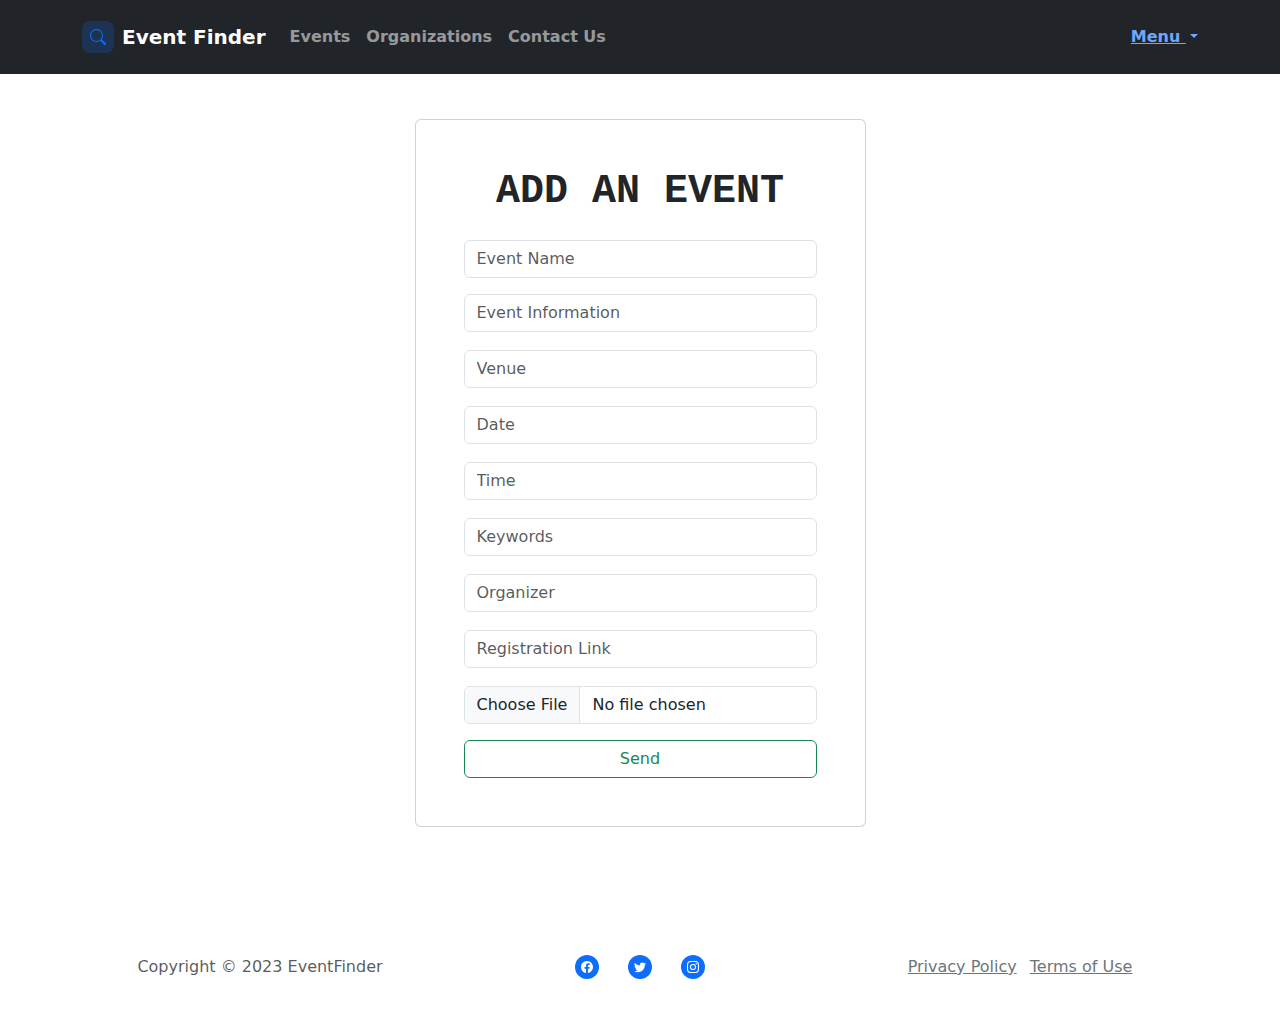
<file: addevent.html>
<!DOCTYPE html>
<html data-bs-theme="light" lang="en">

<head>
    <meta charset="utf-8">
    <meta name="viewport" content="width=device-width, initial-scale=1.0, shrink-to-fit=no">
    <title>Event</title>
    <link rel="stylesheet" href="assets/bootstrap/css/bootstrap.min.css">
    <link rel="stylesheet" href="assets/css/Articles-Cards-images.css">
    <link rel="stylesheet" href="assets/css/Lightbox-Gallery-baguetteBox.min.css">
    <link rel="stylesheet" href="assets/css/Navbar-With-Button-icons.css">
</head>

<body>
    <nav class="navbar navbar-expand-md fixed-top bg-body py-3" data-bs-theme="dark">
        <div class="container"><a class="navbar-brand d-flex align-items-center" href="#"><span class="bs-icon-sm bs-icon-rounded bs-icon-primary-light d-flex justify-content-center align-items-center me-2 bs-icon"><svg xmlns="http://www.w3.org/2000/svg" width="1em" height="1em" fill="currentColor" viewBox="0 0 16 16" class="bi bi-search">
                        <path d="M11.742 10.344a6.5 6.5 0 1 0-1.397 1.398h-.001c.03.04.062.078.098.115l3.85 3.85a1 1 0 0 0 1.415-1.414l-3.85-3.85a1.007 1.007 0 0 0-.115-.1zM12 6.5a5.5 5.5 0 1 1-11 0 5.5 5.5 0 0 1 11 0z"></path>
                    </svg></span><span class="fw-bolder">Event Finder</span></a><button data-bs-toggle="collapse" class="navbar-toggler" data-bs-target="#navcol-1"><span class="visually-hidden">Toggle navigation</span><span class="navbar-toggler-icon"></span></button>
            <div class="collapse navbar-collapse" id="navcol-1">
                <ul class="navbar-nav me-auto">
                    <li class="nav-item"><a class="nav-link fw-semibold" href="index-1.html">Events</a></li>
                    <li class="nav-item"><a class="nav-link fw-semibold" href="organizations-1.html">Organizations</a></li>
                    <li class="nav-item"><a class="nav-link fw-semibold" href="contactus-1.html">Contact Us</a></li>
                </ul>
                <div class="dropdown"><a class="dropdown-toggle fw-semibold" aria-expanded="false" data-bs-toggle="dropdown" href="#">Menu&nbsp;</a>
                    <div class="dropdown-menu"><a class="dropdown-item" href="dashboard.html">Dashboard</a><a class="dropdown-item" href="addevent.html">Add an event</a><a class="dropdown-item" href="index.html">Logout</a></div>
                </div>
            </div>
        </div>
    </nav>
    <section class="position-relative py-4 py-xl-5" style="margin-top: 71px;">
        <div class="container position-relative">
            <div class="row d-flex justify-content-center">
                <div class="col-md-8 col-lg-6 col-xl-5 col-xxl-4">
                    <div class="card mb-5">
                        <div class="card-body p-sm-5">
                            <h2 class="font-monospace text-uppercase fs-1 fw-bold text-center mb-4">Add an Event</h2>
                            <form method="post">
                                <div class="mb-3"><input class="form-control" type="text" id="name-2" name="Event Name" placeholder="Event Name"></div>
                                <div class="mb-3"><input class="form-control" type="email" id="email-2" name="Event Information" placeholder="Event Information"><input class="form-control" type="email" id="email-1" name="Venue" placeholder="Venue" style="margin-top: 18px;"><input class="form-control" type="email" id="email-3" name="Date" placeholder="Date" style="margin-top: 18px;"><input class="form-control" type="email" id="email-4" name="Time" placeholder="Time" style="margin-top: 18px;"><input class="form-control" type="email" id="email-5" name="Keywords" placeholder="Keywords" style="margin-top: 18px;"><input class="form-control" type="email" id="email-6" name="Organizer" placeholder="Organizer" style="margin-top: 18px;"><input class="form-control" type="email" id="email-7" name="Organizer" placeholder="Registration Link" style="margin-top: 18px;"><input class="form-control" type="file" id="email-8" name="Image" placeholder="Registration Link" style="margin-top: 18px;"></div>
                                <div class="mb-3"></div>
                                <div><a class="btn btn-outline-success d-block w-100" role="button" href="index-1.html">Send </a></div>
                            </form>
                        </div>
                    </div>
                </div>
            </div>
        </div>
    </section>
    <footer class="text-center py-4" style="width: 100vw;">
        <div class="container">
            <div class="row row-cols-1 row-cols-lg-3">
                <div class="col">
                    <p class="text-muted my-2">Copyright&nbsp;© 2023 EventFinder</p>
                </div>
                <div class="col">
                    <ul class="list-inline my-2">
                        <li class="list-inline-item me-4">
                            <div class="bs-icon-circle bs-icon-primary bs-icon"><svg xmlns="http://www.w3.org/2000/svg" width="1em" height="1em" fill="currentColor" viewBox="0 0 16 16" class="bi bi-facebook">
                                    <path d="M16 8.049c0-4.446-3.582-8.05-8-8.05C3.58 0-.002 3.603-.002 8.05c0 4.017 2.926 7.347 6.75 7.951v-5.625h-2.03V8.05H6.75V6.275c0-2.017 1.195-3.131 3.022-3.131.876 0 1.791.157 1.791.157v1.98h-1.009c-.993 0-1.303.621-1.303 1.258v1.51h2.218l-.354 2.326H9.25V16c3.824-.604 6.75-3.934 6.75-7.951z"></path>
                                </svg></div>
                        </li>
                        <li class="list-inline-item me-4">
                            <div class="bs-icon-circle bs-icon-primary bs-icon"><svg xmlns="http://www.w3.org/2000/svg" width="1em" height="1em" fill="currentColor" viewBox="0 0 16 16" class="bi bi-twitter">
                                    <path d="M5.026 15c6.038 0 9.341-5.003 9.341-9.334 0-.14 0-.282-.006-.422A6.685 6.685 0 0 0 16 3.542a6.658 6.658 0 0 1-1.889.518 3.301 3.301 0 0 0 1.447-1.817 6.533 6.533 0 0 1-2.087.793A3.286 3.286 0 0 0 7.875 6.03a9.325 9.325 0 0 1-6.767-3.429 3.289 3.289 0 0 0 1.018 4.382A3.323 3.323 0 0 1 .64 6.575v.045a3.288 3.288 0 0 0 2.632 3.218 3.203 3.203 0 0 1-.865.115 3.23 3.23 0 0 1-.614-.057 3.283 3.283 0 0 0 3.067 2.277A6.588 6.588 0 0 1 .78 13.58a6.32 6.32 0 0 1-.78-.045A9.344 9.344 0 0 0 5.026 15z"></path>
                                </svg></div>
                        </li>
                        <li class="list-inline-item">
                            <div class="bs-icon-circle bs-icon-primary bs-icon"><svg xmlns="http://www.w3.org/2000/svg" width="1em" height="1em" fill="currentColor" viewBox="0 0 16 16" class="bi bi-instagram">
                                    <path d="M8 0C5.829 0 5.556.01 4.703.048 3.85.088 3.269.222 2.76.42a3.917 3.917 0 0 0-1.417.923A3.927 3.927 0 0 0 .42 2.76C.222 3.268.087 3.85.048 4.7.01 5.555 0 5.827 0 8.001c0 2.172.01 2.444.048 3.297.04.852.174 1.433.372 1.942.205.526.478.972.923 1.417.444.445.89.719 1.416.923.51.198 1.09.333 1.942.372C5.555 15.99 5.827 16 8 16s2.444-.01 3.298-.048c.851-.04 1.434-.174 1.943-.372a3.916 3.916 0 0 0 1.416-.923c.445-.445.718-.891.923-1.417.197-.509.332-1.09.372-1.942C15.99 10.445 16 10.173 16 8s-.01-2.445-.048-3.299c-.04-.851-.175-1.433-.372-1.941a3.926 3.926 0 0 0-.923-1.417A3.911 3.911 0 0 0 13.24.42c-.51-.198-1.092-.333-1.943-.372C10.443.01 10.172 0 7.998 0h.003zm-.717 1.442h.718c2.136 0 2.389.007 3.232.046.78.035 1.204.166 1.486.275.373.145.64.319.92.599.28.28.453.546.598.92.11.281.24.705.275 1.485.039.843.047 1.096.047 3.231s-.008 2.389-.047 3.232c-.035.78-.166 1.203-.275 1.485a2.47 2.47 0 0 1-.599.919c-.28.28-.546.453-.92.598-.28.11-.704.24-1.485.276-.843.038-1.096.047-3.232.047s-2.39-.009-3.233-.047c-.78-.036-1.203-.166-1.485-.276a2.478 2.478 0 0 1-.92-.598 2.48 2.48 0 0 1-.6-.92c-.109-.281-.24-.705-.275-1.485-.038-.843-.046-1.096-.046-3.233 0-2.136.008-2.388.046-3.231.036-.78.166-1.204.276-1.486.145-.373.319-.64.599-.92.28-.28.546-.453.92-.598.282-.11.705-.24 1.485-.276.738-.034 1.024-.044 2.515-.045v.002zm4.988 1.328a.96.96 0 1 0 0 1.92.96.96 0 0 0 0-1.92zm-4.27 1.122a4.109 4.109 0 1 0 0 8.217 4.109 4.109 0 0 0 0-8.217zm0 1.441a2.667 2.667 0 1 1 0 5.334 2.667 2.667 0 0 1 0-5.334z"></path>
                                </svg></div>
                        </li>
                    </ul>
                </div>
                <div class="col">
                    <ul class="list-inline my-2">
                        <li class="list-inline-item"><a class="link-secondary" href="#">Privacy Policy</a></li>
                        <li class="list-inline-item"><a class="link-secondary" href="#">Terms of Use</a></li>
                    </ul>
                </div>
            </div>
        </div>
    </footer>
    <script src="assets/bootstrap/js/bootstrap.min.js"></script>
    <script src="assets/js/accountcreation.js"></script>
    <script src="assets/js/Lightbox-Gallery-baguetteBox.min.js"></script>
    <script src="assets/js/Lightbox-Gallery.js"></script>
</body>

</html>
</file>
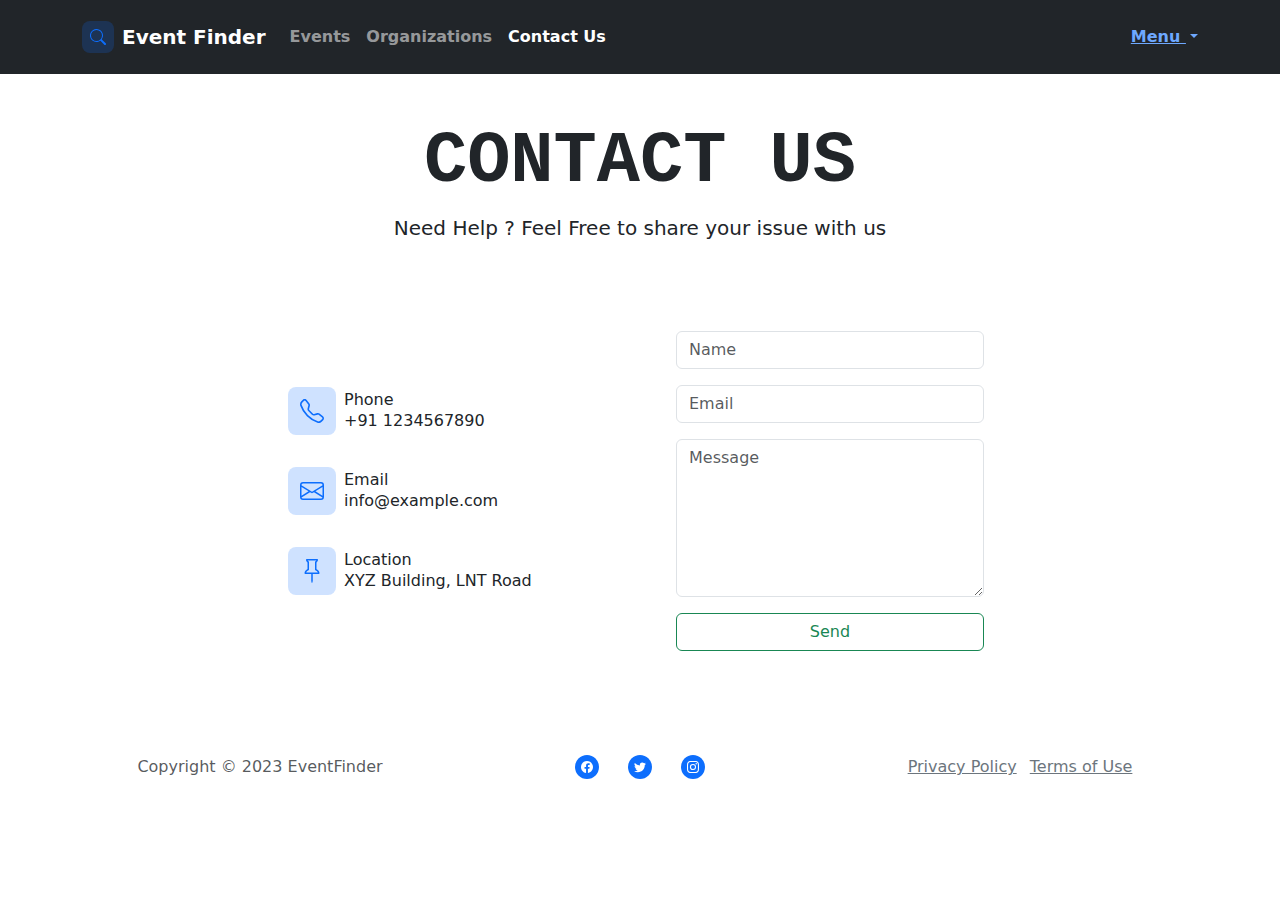
<file: contactus-1.html>
<!DOCTYPE html>
<html data-bs-theme="light" lang="en">

<head>
    <meta charset="utf-8">
    <meta name="viewport" content="width=device-width, initial-scale=1.0, shrink-to-fit=no">
    <title>Event</title>
    <link rel="stylesheet" href="assets/bootstrap/css/bootstrap.min.css">
    <link rel="stylesheet" href="assets/css/Articles-Cards-images.css">
    <link rel="stylesheet" href="assets/css/Lightbox-Gallery-baguetteBox.min.css">
    <link rel="stylesheet" href="assets/css/Navbar-With-Button-icons.css">
</head>

<body>
    <nav class="navbar navbar-expand-md fixed-top bg-body py-3" data-bs-theme="dark">
        <div class="container"><a class="navbar-brand d-flex align-items-center" href="#"><span class="bs-icon-sm bs-icon-rounded bs-icon-primary-light d-flex justify-content-center align-items-center me-2 bs-icon"><svg xmlns="http://www.w3.org/2000/svg" width="1em" height="1em" fill="currentColor" viewBox="0 0 16 16" class="bi bi-search">
                        <path d="M11.742 10.344a6.5 6.5 0 1 0-1.397 1.398h-.001c.03.04.062.078.098.115l3.85 3.85a1 1 0 0 0 1.415-1.414l-3.85-3.85a1.007 1.007 0 0 0-.115-.1zM12 6.5a5.5 5.5 0 1 1-11 0 5.5 5.5 0 0 1 11 0z"></path>
                    </svg></span><span class="fw-bolder">Event Finder</span></a><button data-bs-toggle="collapse" class="navbar-toggler" data-bs-target="#navcol-2"><span class="visually-hidden">Toggle navigation</span><span class="navbar-toggler-icon"></span></button>
            <div class="collapse navbar-collapse" id="navcol-2">
                <ul class="navbar-nav me-auto">
                    <li class="nav-item"><a class="nav-link fw-semibold" href="index-1.html">Events</a></li>
                    <li class="nav-item"><a class="nav-link fw-semibold" href="organizations-1.html">Organizations</a></li>
                    <li class="nav-item"><a class="nav-link active fw-semibold" href="#">Contact Us</a></li>
                </ul>
                <div class="dropdown"><a class="dropdown-toggle fw-semibold" aria-expanded="false" data-bs-toggle="dropdown" href="#">Menu&nbsp;</a>
                    <div class="dropdown-menu"><a class="dropdown-item" href="dashboard.html">Dashboard</a><a class="dropdown-item" href="addevent.html">Add an event</a><a class="dropdown-item" href="index.html">Logout</a></div>
                </div>
            </div>
        </div>
    </nav>
    <section class="position-relative py-4 py-xl-5" style="margin-top: 71px;">
        <div class="container position-relative">
            <div class="row mb-5">
                <div class="col-md-8 col-xl-6 text-center mx-auto">
                    <h1 class="display-2 font-monospace text-uppercase fw-bolder">Contact us</h1>
                    <p class="lead fw-lighter w-lg-50">Need Help ? Feel Free to share your issue with us</p>
                </div>
            </div>
            <div class="row d-flex justify-content-center">
                <div class="col-md-6 col-lg-4 col-xl-4">
                    <div class="d-flex flex-column justify-content-center align-items-start h-100">
                        <div class="d-flex align-items-center p-3">
                            <div class="bs-icon-md bs-icon-rounded bs-icon-primary-light d-flex flex-shrink-0 justify-content-center align-items-center d-inline-block bs-icon"><svg xmlns="http://www.w3.org/2000/svg" width="1em" height="1em" fill="currentColor" viewBox="0 0 16 16" class="bi bi-telephone">
                                    <path d="M3.654 1.328a.678.678 0 0 0-1.015-.063L1.605 2.3c-.483.484-.661 1.169-.45 1.77a17.568 17.568 0 0 0 4.168 6.608 17.569 17.569 0 0 0 6.608 4.168c.601.211 1.286.033 1.77-.45l1.034-1.034a.678.678 0 0 0-.063-1.015l-2.307-1.794a.678.678 0 0 0-.58-.122l-2.19.547a1.745 1.745 0 0 1-1.657-.459L5.482 8.062a1.745 1.745 0 0 1-.46-1.657l.548-2.19a.678.678 0 0 0-.122-.58L3.654 1.328zM1.884.511a1.745 1.745 0 0 1 2.612.163L6.29 2.98c.329.423.445.974.315 1.494l-.547 2.19a.678.678 0 0 0 .178.643l2.457 2.457a.678.678 0 0 0 .644.178l2.189-.547a1.745 1.745 0 0 1 1.494.315l2.306 1.794c.829.645.905 1.87.163 2.611l-1.034 1.034c-.74.74-1.846 1.065-2.877.702a18.634 18.634 0 0 1-7.01-4.42 18.634 18.634 0 0 1-4.42-7.009c-.362-1.03-.037-2.137.703-2.877L1.885.511z"></path>
                                </svg></div>
                            <div class="px-2">
                                <h6 class="mb-0">Phone</h6>
                                <p class="mb-0">+91 1234567890</p>
                            </div>
                        </div>
                        <div class="d-flex align-items-center p-3">
                            <div class="bs-icon-md bs-icon-rounded bs-icon-primary-light d-flex flex-shrink-0 justify-content-center align-items-center d-inline-block bs-icon"><svg xmlns="http://www.w3.org/2000/svg" width="1em" height="1em" fill="currentColor" viewBox="0 0 16 16" class="bi bi-envelope">
                                    <path d="M0 4a2 2 0 0 1 2-2h12a2 2 0 0 1 2 2v8a2 2 0 0 1-2 2H2a2 2 0 0 1-2-2V4Zm2-1a1 1 0 0 0-1 1v.217l7 4.2 7-4.2V4a1 1 0 0 0-1-1H2Zm13 2.383-4.708 2.825L15 11.105V5.383Zm-.034 6.876-5.64-3.471L8 9.583l-1.326-.795-5.64 3.47A1 1 0 0 0 2 13h12a1 1 0 0 0 .966-.741ZM1 11.105l4.708-2.897L1 5.383v5.722Z"></path>
                                </svg></div>
                            <div class="px-2">
                                <h6 class="mb-0">Email</h6>
                                <p class="mb-0">info@example.com</p>
                            </div>
                        </div>
                        <div class="d-flex align-items-center p-3">
                            <div class="bs-icon-md bs-icon-rounded bs-icon-primary-light d-flex flex-shrink-0 justify-content-center align-items-center d-inline-block bs-icon"><svg xmlns="http://www.w3.org/2000/svg" width="1em" height="1em" fill="currentColor" viewBox="0 0 16 16" class="bi bi-pin">
                                    <path d="M4.146.146A.5.5 0 0 1 4.5 0h7a.5.5 0 0 1 .5.5c0 .68-.342 1.174-.646 1.479-.126.125-.25.224-.354.298v4.431l.078.048c.203.127.476.314.751.555C12.36 7.775 13 8.527 13 9.5a.5.5 0 0 1-.5.5h-4v4.5c0 .276-.224 1.5-.5 1.5s-.5-1.224-.5-1.5V10h-4a.5.5 0 0 1-.5-.5c0-.973.64-1.725 1.17-2.189A5.921 5.921 0 0 1 5 6.708V2.277a2.77 2.77 0 0 1-.354-.298C4.342 1.674 4 1.179 4 .5a.5.5 0 0 1 .146-.354zm1.58 1.408-.002-.001.002.001zm-.002-.001.002.001A.5.5 0 0 1 6 2v5a.5.5 0 0 1-.276.447h-.002l-.012.007-.054.03a4.922 4.922 0 0 0-.827.58c-.318.278-.585.596-.725.936h7.792c-.14-.34-.407-.658-.725-.936a4.915 4.915 0 0 0-.881-.61l-.012-.006h-.002A.5.5 0 0 1 10 7V2a.5.5 0 0 1 .295-.458 1.775 1.775 0 0 0 .351-.271c.08-.08.155-.17.214-.271H5.14c.06.1.133.191.214.271a1.78 1.78 0 0 0 .37.282z"></path>
                                </svg></div>
                            <div class="px-2">
                                <h6 class="mb-0">Location</h6>
                                <p class="mb-0">XYZ Building, LNT Road</p>
                            </div>
                        </div>
                    </div>
                </div>
                <div class="col-md-6 col-lg-5 col-xl-4">
                    <div>
                        <form class="p-3 p-xl-4" method="post">
                            <div class="mb-3"><input class="form-control" type="text" id="name-1" name="name" placeholder="Name"></div>
                            <div class="mb-3"><input class="form-control" type="email" id="email-1" name="email" placeholder="Email"></div>
                            <div class="mb-3"><textarea class="form-control" id="message-1" name="message" rows="6" placeholder="Message"></textarea></div>
                            <div><button class="btn btn-outline-success d-block w-100" type="submit">Send </button></div>
                        </form>
                    </div>
                </div>
            </div>
        </div>
    </section>
    <footer class="text-center py-4" style="width: 100vw;">
        <div class="container">
            <div class="row row-cols-1 row-cols-lg-3">
                <div class="col">
                    <p class="text-muted my-2">Copyright&nbsp;© 2023 EventFinder</p>
                </div>
                <div class="col">
                    <ul class="list-inline my-2">
                        <li class="list-inline-item me-4">
                            <div class="bs-icon-circle bs-icon-primary bs-icon"><svg xmlns="http://www.w3.org/2000/svg" width="1em" height="1em" fill="currentColor" viewBox="0 0 16 16" class="bi bi-facebook">
                                    <path d="M16 8.049c0-4.446-3.582-8.05-8-8.05C3.58 0-.002 3.603-.002 8.05c0 4.017 2.926 7.347 6.75 7.951v-5.625h-2.03V8.05H6.75V6.275c0-2.017 1.195-3.131 3.022-3.131.876 0 1.791.157 1.791.157v1.98h-1.009c-.993 0-1.303.621-1.303 1.258v1.51h2.218l-.354 2.326H9.25V16c3.824-.604 6.75-3.934 6.75-7.951z"></path>
                                </svg></div>
                        </li>
                        <li class="list-inline-item me-4">
                            <div class="bs-icon-circle bs-icon-primary bs-icon"><svg xmlns="http://www.w3.org/2000/svg" width="1em" height="1em" fill="currentColor" viewBox="0 0 16 16" class="bi bi-twitter">
                                    <path d="M5.026 15c6.038 0 9.341-5.003 9.341-9.334 0-.14 0-.282-.006-.422A6.685 6.685 0 0 0 16 3.542a6.658 6.658 0 0 1-1.889.518 3.301 3.301 0 0 0 1.447-1.817 6.533 6.533 0 0 1-2.087.793A3.286 3.286 0 0 0 7.875 6.03a9.325 9.325 0 0 1-6.767-3.429 3.289 3.289 0 0 0 1.018 4.382A3.323 3.323 0 0 1 .64 6.575v.045a3.288 3.288 0 0 0 2.632 3.218 3.203 3.203 0 0 1-.865.115 3.23 3.23 0 0 1-.614-.057 3.283 3.283 0 0 0 3.067 2.277A6.588 6.588 0 0 1 .78 13.58a6.32 6.32 0 0 1-.78-.045A9.344 9.344 0 0 0 5.026 15z"></path>
                                </svg></div>
                        </li>
                        <li class="list-inline-item">
                            <div class="bs-icon-circle bs-icon-primary bs-icon"><svg xmlns="http://www.w3.org/2000/svg" width="1em" height="1em" fill="currentColor" viewBox="0 0 16 16" class="bi bi-instagram">
                                    <path d="M8 0C5.829 0 5.556.01 4.703.048 3.85.088 3.269.222 2.76.42a3.917 3.917 0 0 0-1.417.923A3.927 3.927 0 0 0 .42 2.76C.222 3.268.087 3.85.048 4.7.01 5.555 0 5.827 0 8.001c0 2.172.01 2.444.048 3.297.04.852.174 1.433.372 1.942.205.526.478.972.923 1.417.444.445.89.719 1.416.923.51.198 1.09.333 1.942.372C5.555 15.99 5.827 16 8 16s2.444-.01 3.298-.048c.851-.04 1.434-.174 1.943-.372a3.916 3.916 0 0 0 1.416-.923c.445-.445.718-.891.923-1.417.197-.509.332-1.09.372-1.942C15.99 10.445 16 10.173 16 8s-.01-2.445-.048-3.299c-.04-.851-.175-1.433-.372-1.941a3.926 3.926 0 0 0-.923-1.417A3.911 3.911 0 0 0 13.24.42c-.51-.198-1.092-.333-1.943-.372C10.443.01 10.172 0 7.998 0h.003zm-.717 1.442h.718c2.136 0 2.389.007 3.232.046.78.035 1.204.166 1.486.275.373.145.64.319.92.599.28.28.453.546.598.92.11.281.24.705.275 1.485.039.843.047 1.096.047 3.231s-.008 2.389-.047 3.232c-.035.78-.166 1.203-.275 1.485a2.47 2.47 0 0 1-.599.919c-.28.28-.546.453-.92.598-.28.11-.704.24-1.485.276-.843.038-1.096.047-3.232.047s-2.39-.009-3.233-.047c-.78-.036-1.203-.166-1.485-.276a2.478 2.478 0 0 1-.92-.598 2.48 2.48 0 0 1-.6-.92c-.109-.281-.24-.705-.275-1.485-.038-.843-.046-1.096-.046-3.233 0-2.136.008-2.388.046-3.231.036-.78.166-1.204.276-1.486.145-.373.319-.64.599-.92.28-.28.546-.453.92-.598.282-.11.705-.24 1.485-.276.738-.034 1.024-.044 2.515-.045v.002zm4.988 1.328a.96.96 0 1 0 0 1.92.96.96 0 0 0 0-1.92zm-4.27 1.122a4.109 4.109 0 1 0 0 8.217 4.109 4.109 0 0 0 0-8.217zm0 1.441a2.667 2.667 0 1 1 0 5.334 2.667 2.667 0 0 1 0-5.334z"></path>
                                </svg></div>
                        </li>
                    </ul>
                </div>
                <div class="col">
                    <ul class="list-inline my-2">
                        <li class="list-inline-item"><a class="link-secondary" href="#">Privacy Policy</a></li>
                        <li class="list-inline-item"><a class="link-secondary" href="#">Terms of Use</a></li>
                    </ul>
                </div>
            </div>
        </div>
    </footer>
    <script src="assets/bootstrap/js/bootstrap.min.js"></script>
    <script src="assets/js/accountcreation.js"></script>
    <script src="assets/js/Lightbox-Gallery-baguetteBox.min.js"></script>
    <script src="assets/js/Lightbox-Gallery.js"></script>
</body>

</html>
</file>
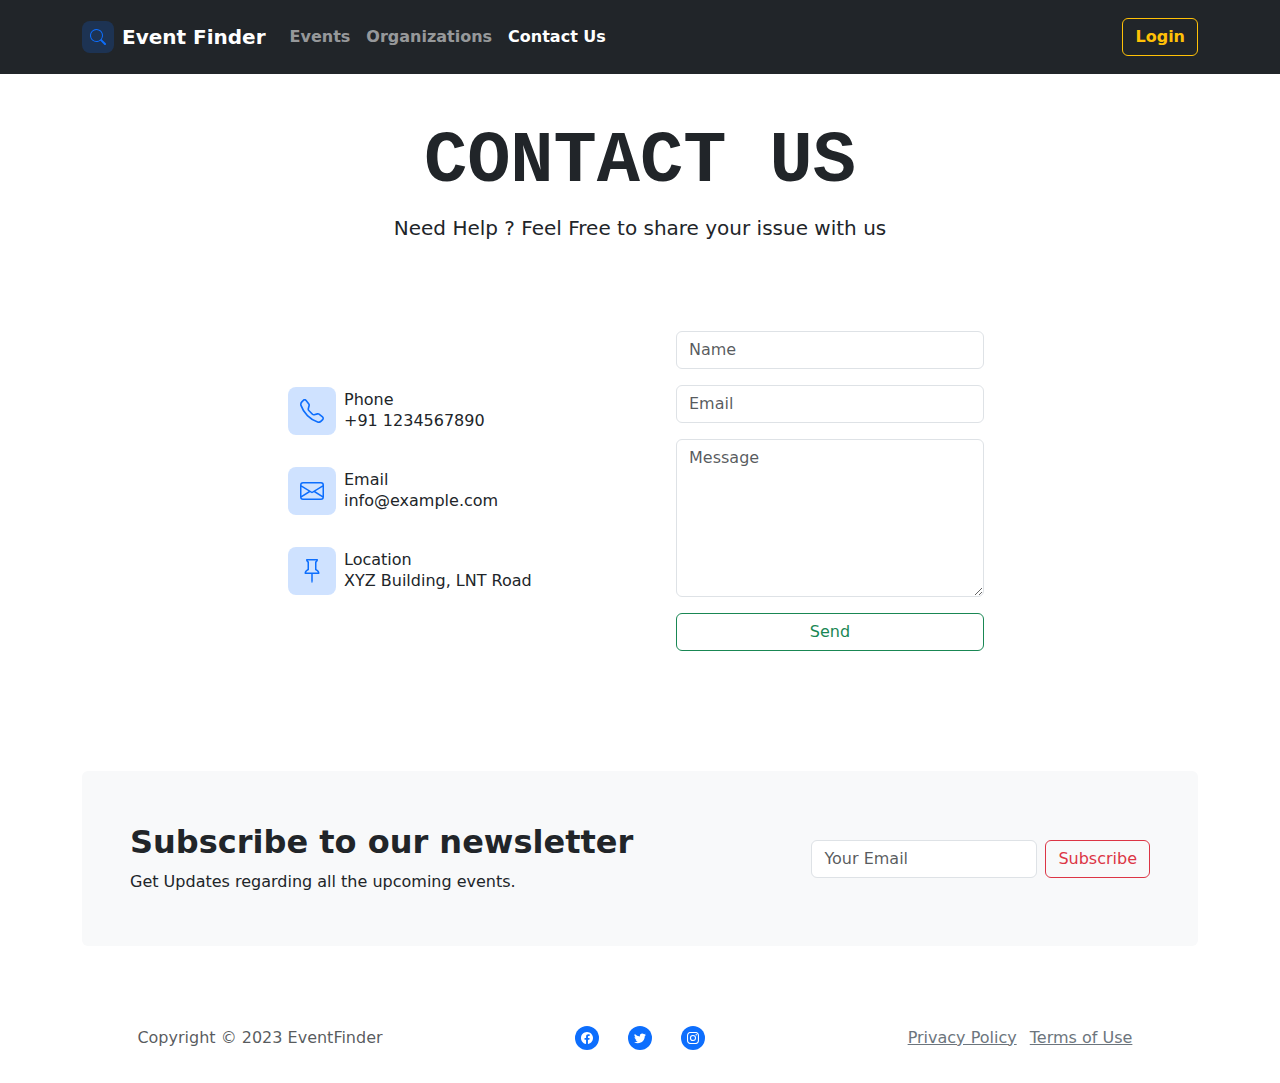
<file: contactus.html>
<!DOCTYPE html>
<html data-bs-theme="light" lang="en">

<head>
    <meta charset="utf-8">
    <meta name="viewport" content="width=device-width, initial-scale=1.0, shrink-to-fit=no">
    <title>Event</title>
    <link rel="stylesheet" href="assets/bootstrap/css/bootstrap.min.css">
    <link rel="stylesheet" href="assets/css/Articles-Cards-images.css">
    <link rel="stylesheet" href="assets/css/Lightbox-Gallery-baguetteBox.min.css">
    <link rel="stylesheet" href="assets/css/Navbar-With-Button-icons.css">
</head>

<body>
    <nav class="navbar navbar-expand-md fixed-top bg-body py-3" data-bs-theme="dark">
        <div class="container"><a class="navbar-brand d-flex align-items-center" href="#"><span class="bs-icon-sm bs-icon-rounded bs-icon-primary-light d-flex justify-content-center align-items-center me-2 bs-icon"><svg xmlns="http://www.w3.org/2000/svg" width="1em" height="1em" fill="currentColor" viewBox="0 0 16 16" class="bi bi-search">
                        <path d="M11.742 10.344a6.5 6.5 0 1 0-1.397 1.398h-.001c.03.04.062.078.098.115l3.85 3.85a1 1 0 0 0 1.415-1.414l-3.85-3.85a1.007 1.007 0 0 0-.115-.1zM12 6.5a5.5 5.5 0 1 1-11 0 5.5 5.5 0 0 1 11 0z"></path>
                    </svg></span><span class="fw-bolder">Event Finder</span></a><button data-bs-toggle="collapse" class="navbar-toggler" data-bs-target="#navcol-1"><span class="visually-hidden">Toggle navigation</span><span class="navbar-toggler-icon"></span></button>
            <div class="collapse navbar-collapse" id="navcol-1">
                <ul class="navbar-nav me-auto">
                    <li class="nav-item"><a class="nav-link fw-semibold" href="index.html">Events</a></li>
                    <li class="nav-item"><a class="nav-link fw-semibold" href="organizations.html">Organizations</a></li>
                    <li class="nav-item"><a class="nav-link active fw-semibold" href="contactus.html">Contact Us</a></li>
                </ul><a class="btn btn-outline-warning fw-semibold" role="button" href="login.html">Login</a>
            </div>
        </div>
    </nav>
    <section class="position-relative py-4 py-xl-5" style="margin-top: 71px;">
        <div class="container position-relative">
            <div class="row mb-5">
                <div class="col-md-8 col-xl-6 text-center mx-auto">
                    <h1 class="display-2 font-monospace text-uppercase fw-bolder">Contact us</h1>
                    <p class="lead fw-lighter w-lg-50">Need Help ? Feel Free to share your issue with us</p>
                </div>
            </div>
            <div class="row d-flex justify-content-center">
                <div class="col-md-6 col-lg-4 col-xl-4">
                    <div class="d-flex flex-column justify-content-center align-items-start h-100">
                        <div class="d-flex align-items-center p-3">
                            <div class="bs-icon-md bs-icon-rounded bs-icon-primary-light d-flex flex-shrink-0 justify-content-center align-items-center d-inline-block bs-icon"><svg xmlns="http://www.w3.org/2000/svg" width="1em" height="1em" fill="currentColor" viewBox="0 0 16 16" class="bi bi-telephone">
                                    <path d="M3.654 1.328a.678.678 0 0 0-1.015-.063L1.605 2.3c-.483.484-.661 1.169-.45 1.77a17.568 17.568 0 0 0 4.168 6.608 17.569 17.569 0 0 0 6.608 4.168c.601.211 1.286.033 1.77-.45l1.034-1.034a.678.678 0 0 0-.063-1.015l-2.307-1.794a.678.678 0 0 0-.58-.122l-2.19.547a1.745 1.745 0 0 1-1.657-.459L5.482 8.062a1.745 1.745 0 0 1-.46-1.657l.548-2.19a.678.678 0 0 0-.122-.58L3.654 1.328zM1.884.511a1.745 1.745 0 0 1 2.612.163L6.29 2.98c.329.423.445.974.315 1.494l-.547 2.19a.678.678 0 0 0 .178.643l2.457 2.457a.678.678 0 0 0 .644.178l2.189-.547a1.745 1.745 0 0 1 1.494.315l2.306 1.794c.829.645.905 1.87.163 2.611l-1.034 1.034c-.74.74-1.846 1.065-2.877.702a18.634 18.634 0 0 1-7.01-4.42 18.634 18.634 0 0 1-4.42-7.009c-.362-1.03-.037-2.137.703-2.877L1.885.511z"></path>
                                </svg></div>
                            <div class="px-2">
                                <h6 class="mb-0">Phone</h6>
                                <p class="mb-0">+91 1234567890</p>
                            </div>
                        </div>
                        <div class="d-flex align-items-center p-3">
                            <div class="bs-icon-md bs-icon-rounded bs-icon-primary-light d-flex flex-shrink-0 justify-content-center align-items-center d-inline-block bs-icon"><svg xmlns="http://www.w3.org/2000/svg" width="1em" height="1em" fill="currentColor" viewBox="0 0 16 16" class="bi bi-envelope">
                                    <path d="M0 4a2 2 0 0 1 2-2h12a2 2 0 0 1 2 2v8a2 2 0 0 1-2 2H2a2 2 0 0 1-2-2V4Zm2-1a1 1 0 0 0-1 1v.217l7 4.2 7-4.2V4a1 1 0 0 0-1-1H2Zm13 2.383-4.708 2.825L15 11.105V5.383Zm-.034 6.876-5.64-3.471L8 9.583l-1.326-.795-5.64 3.47A1 1 0 0 0 2 13h12a1 1 0 0 0 .966-.741ZM1 11.105l4.708-2.897L1 5.383v5.722Z"></path>
                                </svg></div>
                            <div class="px-2">
                                <h6 class="mb-0">Email</h6>
                                <p class="mb-0">info@example.com</p>
                            </div>
                        </div>
                        <div class="d-flex align-items-center p-3">
                            <div class="bs-icon-md bs-icon-rounded bs-icon-primary-light d-flex flex-shrink-0 justify-content-center align-items-center d-inline-block bs-icon"><svg xmlns="http://www.w3.org/2000/svg" width="1em" height="1em" fill="currentColor" viewBox="0 0 16 16" class="bi bi-pin">
                                    <path d="M4.146.146A.5.5 0 0 1 4.5 0h7a.5.5 0 0 1 .5.5c0 .68-.342 1.174-.646 1.479-.126.125-.25.224-.354.298v4.431l.078.048c.203.127.476.314.751.555C12.36 7.775 13 8.527 13 9.5a.5.5 0 0 1-.5.5h-4v4.5c0 .276-.224 1.5-.5 1.5s-.5-1.224-.5-1.5V10h-4a.5.5 0 0 1-.5-.5c0-.973.64-1.725 1.17-2.189A5.921 5.921 0 0 1 5 6.708V2.277a2.77 2.77 0 0 1-.354-.298C4.342 1.674 4 1.179 4 .5a.5.5 0 0 1 .146-.354zm1.58 1.408-.002-.001.002.001zm-.002-.001.002.001A.5.5 0 0 1 6 2v5a.5.5 0 0 1-.276.447h-.002l-.012.007-.054.03a4.922 4.922 0 0 0-.827.58c-.318.278-.585.596-.725.936h7.792c-.14-.34-.407-.658-.725-.936a4.915 4.915 0 0 0-.881-.61l-.012-.006h-.002A.5.5 0 0 1 10 7V2a.5.5 0 0 1 .295-.458 1.775 1.775 0 0 0 .351-.271c.08-.08.155-.17.214-.271H5.14c.06.1.133.191.214.271a1.78 1.78 0 0 0 .37.282z"></path>
                                </svg></div>
                            <div class="px-2">
                                <h6 class="mb-0">Location</h6>
                                <p class="mb-0">XYZ Building, LNT Road</p>
                            </div>
                        </div>
                    </div>
                </div>
                <div class="col-md-6 col-lg-5 col-xl-4">
                    <div>
                        <form class="p-3 p-xl-4" method="post">
                            <div class="mb-3"><input class="form-control" type="text" id="name-1" name="name" placeholder="Name"></div>
                            <div class="mb-3"><input class="form-control" type="email" id="email-1" name="email" placeholder="Email"></div>
                            <div class="mb-3"><textarea class="form-control" id="message-1" name="message" rows="6" placeholder="Message"></textarea></div>
                            <div><button class="btn btn-outline-success d-block w-100" type="submit">Send </button></div>
                        </form>
                    </div>
                </div>
            </div>
        </div>
    </section>
    <section class="py-4 py-xl-5" style="width: 100%;">
        <div class="container">
            <div class="text-dark bg-light border rounded border-0 border-light d-flex flex-column justify-content-between align-items-center flex-lg-row p-4 p-lg-5" data-bs-theme="light">
                <div class="text-center text-lg-start py-3 py-lg-1">
                    <h2 class="fw-bold mb-2"><strong>Subscribe to our newsletter</strong></h2>
                    <p class="mb-0">Get Updates regarding all the upcoming events.</p>
                </div>
                <form class="d-flex justify-content-center flex-wrap my-2" method="post">
                    <div class="my-2"><input class="form-control" type="email" name="email" placeholder="Your Email"></div>
                    <div class="my-2"><button class="btn btn-outline-danger ms-sm-2" type="submit">Subscribe </button></div>
                </form>
            </div>
        </div>
    </section>
    <footer class="text-center py-4" style="width: 100vw;">
        <div class="container">
            <div class="row row-cols-1 row-cols-lg-3">
                <div class="col">
                    <p class="text-muted my-2">Copyright&nbsp;© 2023 EventFinder</p>
                </div>
                <div class="col">
                    <ul class="list-inline my-2">
                        <li class="list-inline-item me-4">
                            <div class="bs-icon-circle bs-icon-primary bs-icon"><svg xmlns="http://www.w3.org/2000/svg" width="1em" height="1em" fill="currentColor" viewBox="0 0 16 16" class="bi bi-facebook">
                                    <path d="M16 8.049c0-4.446-3.582-8.05-8-8.05C3.58 0-.002 3.603-.002 8.05c0 4.017 2.926 7.347 6.75 7.951v-5.625h-2.03V8.05H6.75V6.275c0-2.017 1.195-3.131 3.022-3.131.876 0 1.791.157 1.791.157v1.98h-1.009c-.993 0-1.303.621-1.303 1.258v1.51h2.218l-.354 2.326H9.25V16c3.824-.604 6.75-3.934 6.75-7.951z"></path>
                                </svg></div>
                        </li>
                        <li class="list-inline-item me-4">
                            <div class="bs-icon-circle bs-icon-primary bs-icon"><svg xmlns="http://www.w3.org/2000/svg" width="1em" height="1em" fill="currentColor" viewBox="0 0 16 16" class="bi bi-twitter">
                                    <path d="M5.026 15c6.038 0 9.341-5.003 9.341-9.334 0-.14 0-.282-.006-.422A6.685 6.685 0 0 0 16 3.542a6.658 6.658 0 0 1-1.889.518 3.301 3.301 0 0 0 1.447-1.817 6.533 6.533 0 0 1-2.087.793A3.286 3.286 0 0 0 7.875 6.03a9.325 9.325 0 0 1-6.767-3.429 3.289 3.289 0 0 0 1.018 4.382A3.323 3.323 0 0 1 .64 6.575v.045a3.288 3.288 0 0 0 2.632 3.218 3.203 3.203 0 0 1-.865.115 3.23 3.23 0 0 1-.614-.057 3.283 3.283 0 0 0 3.067 2.277A6.588 6.588 0 0 1 .78 13.58a6.32 6.32 0 0 1-.78-.045A9.344 9.344 0 0 0 5.026 15z"></path>
                                </svg></div>
                        </li>
                        <li class="list-inline-item">
                            <div class="bs-icon-circle bs-icon-primary bs-icon"><svg xmlns="http://www.w3.org/2000/svg" width="1em" height="1em" fill="currentColor" viewBox="0 0 16 16" class="bi bi-instagram">
                                    <path d="M8 0C5.829 0 5.556.01 4.703.048 3.85.088 3.269.222 2.76.42a3.917 3.917 0 0 0-1.417.923A3.927 3.927 0 0 0 .42 2.76C.222 3.268.087 3.85.048 4.7.01 5.555 0 5.827 0 8.001c0 2.172.01 2.444.048 3.297.04.852.174 1.433.372 1.942.205.526.478.972.923 1.417.444.445.89.719 1.416.923.51.198 1.09.333 1.942.372C5.555 15.99 5.827 16 8 16s2.444-.01 3.298-.048c.851-.04 1.434-.174 1.943-.372a3.916 3.916 0 0 0 1.416-.923c.445-.445.718-.891.923-1.417.197-.509.332-1.09.372-1.942C15.99 10.445 16 10.173 16 8s-.01-2.445-.048-3.299c-.04-.851-.175-1.433-.372-1.941a3.926 3.926 0 0 0-.923-1.417A3.911 3.911 0 0 0 13.24.42c-.51-.198-1.092-.333-1.943-.372C10.443.01 10.172 0 7.998 0h.003zm-.717 1.442h.718c2.136 0 2.389.007 3.232.046.78.035 1.204.166 1.486.275.373.145.64.319.92.599.28.28.453.546.598.92.11.281.24.705.275 1.485.039.843.047 1.096.047 3.231s-.008 2.389-.047 3.232c-.035.78-.166 1.203-.275 1.485a2.47 2.47 0 0 1-.599.919c-.28.28-.546.453-.92.598-.28.11-.704.24-1.485.276-.843.038-1.096.047-3.232.047s-2.39-.009-3.233-.047c-.78-.036-1.203-.166-1.485-.276a2.478 2.478 0 0 1-.92-.598 2.48 2.48 0 0 1-.6-.92c-.109-.281-.24-.705-.275-1.485-.038-.843-.046-1.096-.046-3.233 0-2.136.008-2.388.046-3.231.036-.78.166-1.204.276-1.486.145-.373.319-.64.599-.92.28-.28.546-.453.92-.598.282-.11.705-.24 1.485-.276.738-.034 1.024-.044 2.515-.045v.002zm4.988 1.328a.96.96 0 1 0 0 1.92.96.96 0 0 0 0-1.92zm-4.27 1.122a4.109 4.109 0 1 0 0 8.217 4.109 4.109 0 0 0 0-8.217zm0 1.441a2.667 2.667 0 1 1 0 5.334 2.667 2.667 0 0 1 0-5.334z"></path>
                                </svg></div>
                        </li>
                    </ul>
                </div>
                <div class="col">
                    <ul class="list-inline my-2">
                        <li class="list-inline-item"><a class="link-secondary" href="#">Privacy Policy</a></li>
                        <li class="list-inline-item"><a class="link-secondary" href="#">Terms of Use</a></li>
                    </ul>
                </div>
            </div>
        </div>
    </footer>
    <script src="assets/bootstrap/js/bootstrap.min.js"></script>
    <script src="assets/js/accountcreation.js"></script>
    <script src="assets/js/Lightbox-Gallery-baguetteBox.min.js"></script>
    <script src="assets/js/Lightbox-Gallery.js"></script>
</body>

</html>
</file>
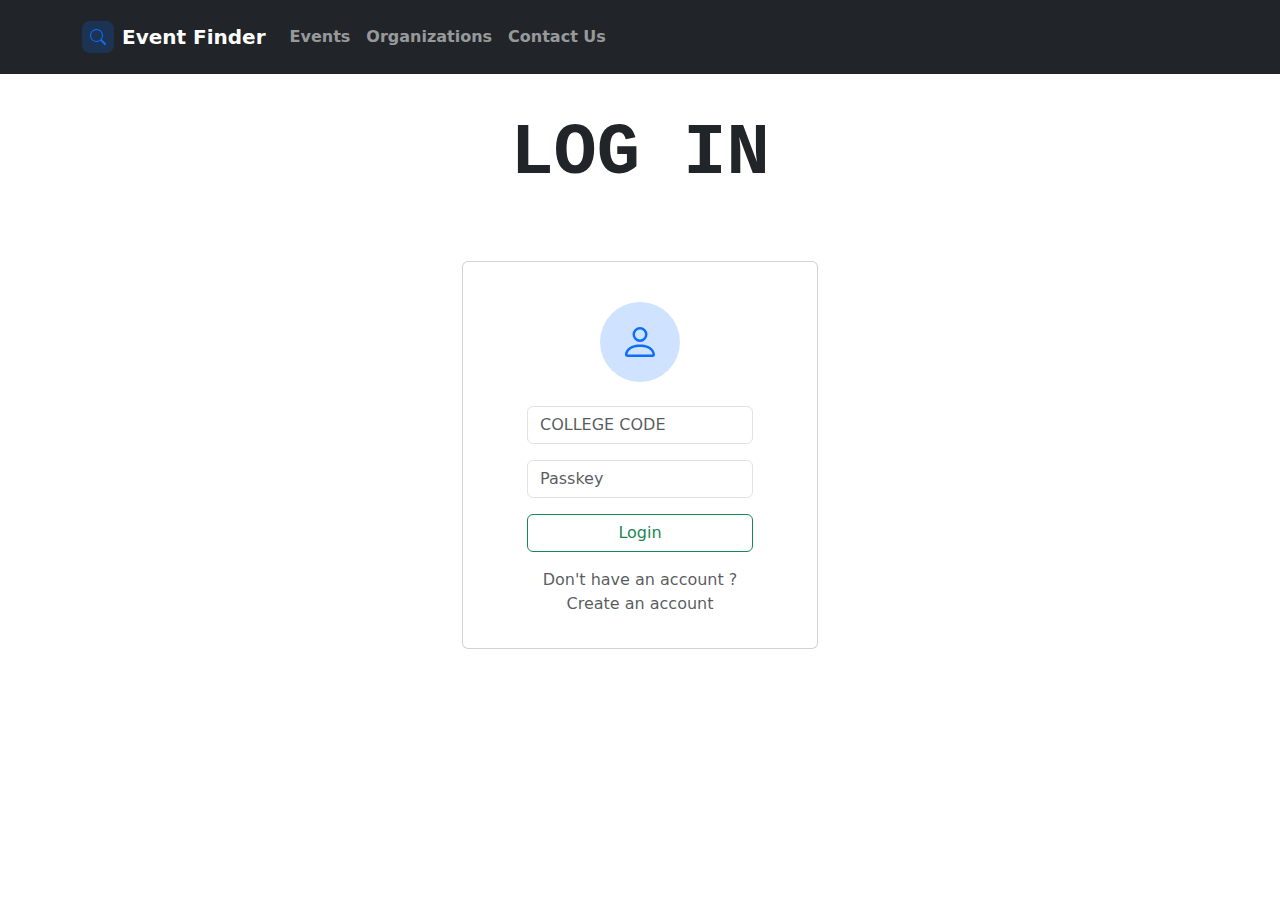
<file: login.html>
<!DOCTYPE html>
<html data-bs-theme="light" lang="en">

<head>
    <meta charset="utf-8">
    <meta name="viewport" content="width=device-width, initial-scale=1.0, shrink-to-fit=no">
    <title>Event</title>
    <link rel="stylesheet" href="assets/bootstrap/css/bootstrap.min.css">
    <link rel="stylesheet" href="assets/css/Articles-Cards-images.css">
    <link rel="stylesheet" href="assets/css/Lightbox-Gallery-baguetteBox.min.css">
    <link rel="stylesheet" href="assets/css/Navbar-With-Button-icons.css">
</head>

<body>
    <nav class="navbar navbar-expand-md fixed-top bg-body py-3" data-bs-theme="dark">
        <div class="container"><a class="navbar-brand d-flex align-items-center" href="#"><span class="bs-icon-sm bs-icon-rounded bs-icon-primary-light d-flex justify-content-center align-items-center me-2 bs-icon"><svg xmlns="http://www.w3.org/2000/svg" width="1em" height="1em" fill="currentColor" viewBox="0 0 16 16" class="bi bi-search">
                        <path d="M11.742 10.344a6.5 6.5 0 1 0-1.397 1.398h-.001c.03.04.062.078.098.115l3.85 3.85a1 1 0 0 0 1.415-1.414l-3.85-3.85a1.007 1.007 0 0 0-.115-.1zM12 6.5a5.5 5.5 0 1 1-11 0 5.5 5.5 0 0 1 11 0z"></path>
                    </svg></span><span class="fw-bolder">Event Finder</span></a><button data-bs-toggle="collapse" class="navbar-toggler" data-bs-target="#navcol-1"><span class="visually-hidden">Toggle navigation</span><span class="navbar-toggler-icon"></span></button>
            <div class="collapse navbar-collapse" id="navcol-1">
                <ul class="navbar-nav me-auto">
                    <li class="nav-item"><a class="nav-link fw-semibold" href="#">Events</a></li>
                    <li class="nav-item"><a class="nav-link fw-semibold" href="organizations.html">Organizations</a></li>
                    <li class="nav-item"><a class="nav-link fw-semibold" href="contactus.html">Contact Us</a></li>
                </ul>
            </div>
        </div>
    </nav>
    <section class="position-relative py-4 py-xl-5" style="margin-top: 63px;">
        <div class="container">
            <div class="row mb-5">
                <div class="col-md-8 col-xl-6 text-center mx-auto">
                    <h1 class="display-2 font-monospace text-uppercase fw-bolder">Log in</h1>
                    <p class="w-lg-50"></p>
                </div>
            </div>
            <div class="row d-flex justify-content-center">
                <div class="col-md-6 col-xl-4">
                    <div class="card mb-5">
                        <div class="card-body d-flex flex-column align-items-center">
                            <div class="bs-icon-xl bs-icon-circle bs-icon-primary-light bs-icon my-4"><svg xmlns="http://www.w3.org/2000/svg" width="1em" height="1em" fill="currentColor" viewBox="0 0 16 16" class="bi bi-person">
                                    <path d="M8 8a3 3 0 1 0 0-6 3 3 0 0 0 0 6Zm2-3a2 2 0 1 1-4 0 2 2 0 0 1 4 0Zm4 8c0 1-1 1-1 1H3s-1 0-1-1 1-4 6-4 6 3 6 4Zm-1-.004c-.001-.246-.154-.986-.832-1.664C11.516 10.68 10.289 10 8 10c-2.29 0-3.516.68-4.168 1.332-.678.678-.83 1.418-.832 1.664h10Z"></path>
                                </svg></div>
                            <form class="text-center" method="post">
                                <div class="mb-3"><input class="form-control" type="email" name="College Code" placeholder="COLLEGE CODE"></div>
                                <div class="mb-3"><input class="form-control" type="password" name="password" placeholder="Passkey"></div>
                                <div class="mb-3"><a class="btn btn-outline-success d-block w-100" role="button" href="index-1.html">Login</a></div>
                                <p class="text-muted" onclick="redirect()">Don't have an account ?<br>Create an account</p>
                            </form>
                        </div>
                    </div>
                </div>
            </div>
        </div>
    </section>
    <script src="assets/bootstrap/js/bootstrap.min.js"></script>
    <script src="assets/js/accountcreation.js"></script>
    <script src="assets/js/Lightbox-Gallery-baguetteBox.min.js"></script>
    <script src="assets/js/Lightbox-Gallery.js"></script>
</body>

</html>
</file>
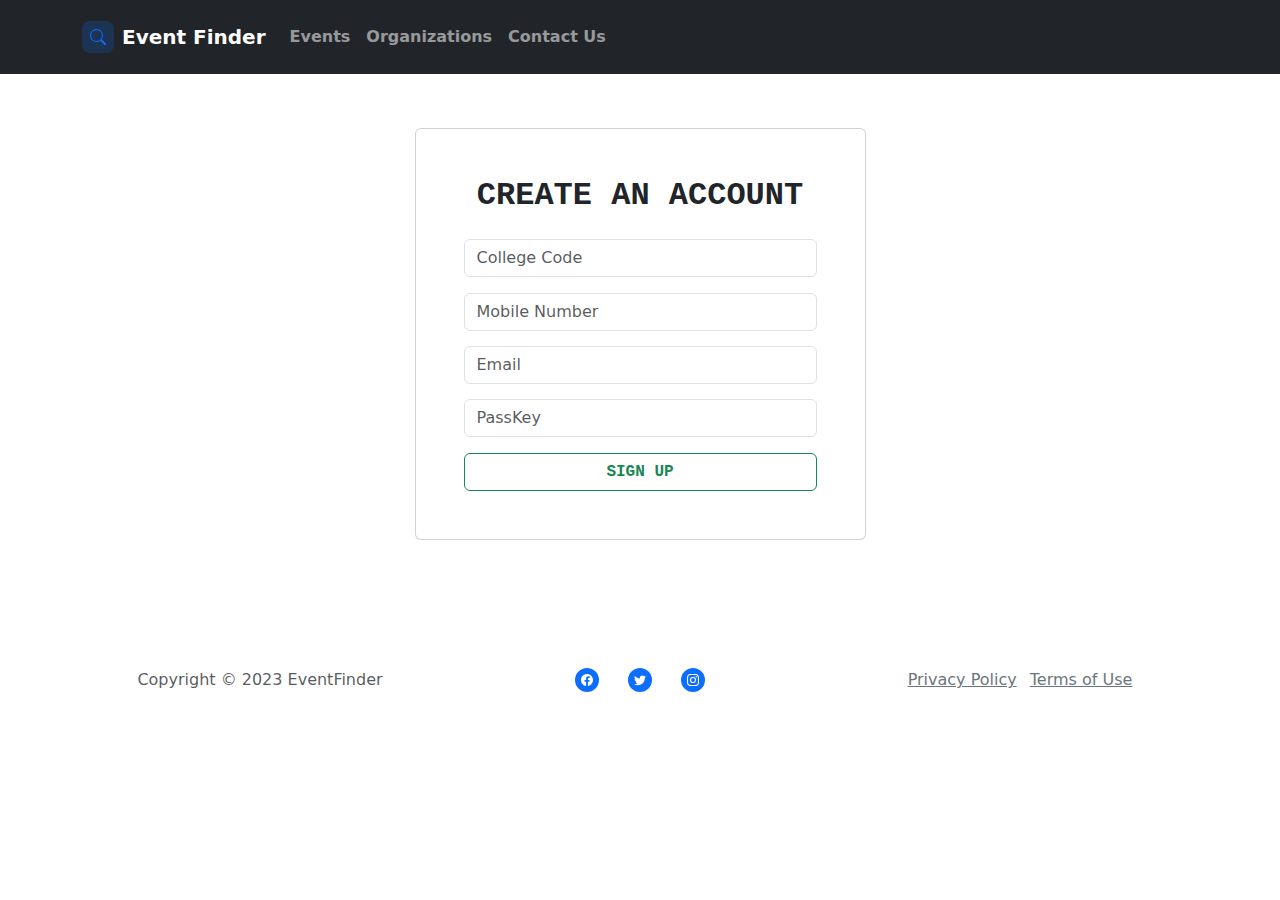
<file: register.html>
<!DOCTYPE html>
<html data-bs-theme="light" lang="en">

<head>
    <meta charset="utf-8">
    <meta name="viewport" content="width=device-width, initial-scale=1.0, shrink-to-fit=no">
    <title>Event</title>
    <link rel="stylesheet" href="assets/bootstrap/css/bootstrap.min.css">
    <link rel="stylesheet" href="assets/css/Articles-Cards-images.css">
    <link rel="stylesheet" href="assets/css/Lightbox-Gallery-baguetteBox.min.css">
    <link rel="stylesheet" href="assets/css/Navbar-With-Button-icons.css">
</head>

<body>
    <nav class="navbar navbar-expand-md fixed-top bg-body py-3" data-bs-theme="dark">
        <div class="container"><a class="navbar-brand d-flex align-items-center" href="#"><span class="bs-icon-sm bs-icon-rounded bs-icon-primary-light d-flex justify-content-center align-items-center me-2 bs-icon"><svg xmlns="http://www.w3.org/2000/svg" width="1em" height="1em" fill="currentColor" viewBox="0 0 16 16" class="bi bi-search">
                        <path d="M11.742 10.344a6.5 6.5 0 1 0-1.397 1.398h-.001c.03.04.062.078.098.115l3.85 3.85a1 1 0 0 0 1.415-1.414l-3.85-3.85a1.007 1.007 0 0 0-.115-.1zM12 6.5a5.5 5.5 0 1 1-11 0 5.5 5.5 0 0 1 11 0z"></path>
                    </svg></span><span class="fw-bolder">Event Finder</span></a><button data-bs-toggle="collapse" class="navbar-toggler" data-bs-target="#navcol-1"><span class="visually-hidden">Toggle navigation</span><span class="navbar-toggler-icon"></span></button>
            <div class="collapse navbar-collapse" id="navcol-1">
                <ul class="navbar-nav me-auto">
                    <li class="nav-item"><a class="nav-link fw-semibold" href="index-1.html">Events</a></li>
                    <li class="nav-item"><a class="nav-link fw-semibold" href="organizations-1.html">Organizations</a></li>
                    <li class="nav-item"><a class="nav-link fw-semibold" href="contactus-1.html">Contact Us</a></li>
                </ul>
            </div>
        </div>
    </nav>
    <section class="position-relative py-4 py-xl-5">
        <div class="container position-relative" style="margin-top: 80px;">
            <div class="row d-flex justify-content-center">
                <div class="col-md-8 col-lg-6 col-xl-5 col-xxl-4">
                    <div class="card mb-5">
                        <div class="card-body p-sm-5">
                            <h2 class="font-monospace text-uppercase fw-bolder text-center mb-4">Create an account</h2>
                            <form method="post">
                                <div class="mb-3"><input class="form-control" type="text" id="name-2" name="code" placeholder="College Code"></div>
                                <div class="mb-3"><input class="form-control" type="tel" id="email-2" name="mn" placeholder="Mobile Number" inputmode="numeric"><input class="form-control" type="email" id="email-1" name="email" placeholder="Email" style="margin-top: 15px;"><input class="form-control" type="password" id="email-3" name="password" placeholder="PassKey" style="margin-top: 15px;"></div>
                                <div class="mb-3"></div>
                                <div><a class="btn btn-outline-success font-monospace fw-bolder d-block w-100" role="button" href="index-1.html">SIGN UP</a></div>
                            </form>
                        </div>
                    </div>
                </div>
            </div>
        </div>
    </section>
    <footer class="text-center py-4" style="width: 100vw;">
        <div class="container">
            <div class="row row-cols-1 row-cols-lg-3">
                <div class="col">
                    <p class="text-muted my-2">Copyright&nbsp;© 2023 EventFinder</p>
                </div>
                <div class="col">
                    <ul class="list-inline my-2">
                        <li class="list-inline-item me-4">
                            <div class="bs-icon-circle bs-icon-primary bs-icon"><svg xmlns="http://www.w3.org/2000/svg" width="1em" height="1em" fill="currentColor" viewBox="0 0 16 16" class="bi bi-facebook">
                                    <path d="M16 8.049c0-4.446-3.582-8.05-8-8.05C3.58 0-.002 3.603-.002 8.05c0 4.017 2.926 7.347 6.75 7.951v-5.625h-2.03V8.05H6.75V6.275c0-2.017 1.195-3.131 3.022-3.131.876 0 1.791.157 1.791.157v1.98h-1.009c-.993 0-1.303.621-1.303 1.258v1.51h2.218l-.354 2.326H9.25V16c3.824-.604 6.75-3.934 6.75-7.951z"></path>
                                </svg></div>
                        </li>
                        <li class="list-inline-item me-4">
                            <div class="bs-icon-circle bs-icon-primary bs-icon"><svg xmlns="http://www.w3.org/2000/svg" width="1em" height="1em" fill="currentColor" viewBox="0 0 16 16" class="bi bi-twitter">
                                    <path d="M5.026 15c6.038 0 9.341-5.003 9.341-9.334 0-.14 0-.282-.006-.422A6.685 6.685 0 0 0 16 3.542a6.658 6.658 0 0 1-1.889.518 3.301 3.301 0 0 0 1.447-1.817 6.533 6.533 0 0 1-2.087.793A3.286 3.286 0 0 0 7.875 6.03a9.325 9.325 0 0 1-6.767-3.429 3.289 3.289 0 0 0 1.018 4.382A3.323 3.323 0 0 1 .64 6.575v.045a3.288 3.288 0 0 0 2.632 3.218 3.203 3.203 0 0 1-.865.115 3.23 3.23 0 0 1-.614-.057 3.283 3.283 0 0 0 3.067 2.277A6.588 6.588 0 0 1 .78 13.58a6.32 6.32 0 0 1-.78-.045A9.344 9.344 0 0 0 5.026 15z"></path>
                                </svg></div>
                        </li>
                        <li class="list-inline-item">
                            <div class="bs-icon-circle bs-icon-primary bs-icon"><svg xmlns="http://www.w3.org/2000/svg" width="1em" height="1em" fill="currentColor" viewBox="0 0 16 16" class="bi bi-instagram">
                                    <path d="M8 0C5.829 0 5.556.01 4.703.048 3.85.088 3.269.222 2.76.42a3.917 3.917 0 0 0-1.417.923A3.927 3.927 0 0 0 .42 2.76C.222 3.268.087 3.85.048 4.7.01 5.555 0 5.827 0 8.001c0 2.172.01 2.444.048 3.297.04.852.174 1.433.372 1.942.205.526.478.972.923 1.417.444.445.89.719 1.416.923.51.198 1.09.333 1.942.372C5.555 15.99 5.827 16 8 16s2.444-.01 3.298-.048c.851-.04 1.434-.174 1.943-.372a3.916 3.916 0 0 0 1.416-.923c.445-.445.718-.891.923-1.417.197-.509.332-1.09.372-1.942C15.99 10.445 16 10.173 16 8s-.01-2.445-.048-3.299c-.04-.851-.175-1.433-.372-1.941a3.926 3.926 0 0 0-.923-1.417A3.911 3.911 0 0 0 13.24.42c-.51-.198-1.092-.333-1.943-.372C10.443.01 10.172 0 7.998 0h.003zm-.717 1.442h.718c2.136 0 2.389.007 3.232.046.78.035 1.204.166 1.486.275.373.145.64.319.92.599.28.28.453.546.598.92.11.281.24.705.275 1.485.039.843.047 1.096.047 3.231s-.008 2.389-.047 3.232c-.035.78-.166 1.203-.275 1.485a2.47 2.47 0 0 1-.599.919c-.28.28-.546.453-.92.598-.28.11-.704.24-1.485.276-.843.038-1.096.047-3.232.047s-2.39-.009-3.233-.047c-.78-.036-1.203-.166-1.485-.276a2.478 2.478 0 0 1-.92-.598 2.48 2.48 0 0 1-.6-.92c-.109-.281-.24-.705-.275-1.485-.038-.843-.046-1.096-.046-3.233 0-2.136.008-2.388.046-3.231.036-.78.166-1.204.276-1.486.145-.373.319-.64.599-.92.28-.28.546-.453.92-.598.282-.11.705-.24 1.485-.276.738-.034 1.024-.044 2.515-.045v.002zm4.988 1.328a.96.96 0 1 0 0 1.92.96.96 0 0 0 0-1.92zm-4.27 1.122a4.109 4.109 0 1 0 0 8.217 4.109 4.109 0 0 0 0-8.217zm0 1.441a2.667 2.667 0 1 1 0 5.334 2.667 2.667 0 0 1 0-5.334z"></path>
                                </svg></div>
                        </li>
                    </ul>
                </div>
                <div class="col">
                    <ul class="list-inline my-2">
                        <li class="list-inline-item"><a class="link-secondary" href="#">Privacy Policy</a></li>
                        <li class="list-inline-item"><a class="link-secondary" href="#">Terms of Use</a></li>
                    </ul>
                </div>
            </div>
        </div>
    </footer>
    <script src="assets/bootstrap/js/bootstrap.min.js"></script>
    <script src="assets/js/accountcreation.js"></script>
    <script src="assets/js/Lightbox-Gallery-baguetteBox.min.js"></script>
    <script src="assets/js/Lightbox-Gallery.js"></script>
</body>

</html>
</file>
<file: assets/css/Articles-Cards-images.css>
.fit-cover {
  object-fit: cover;
}

p {
  cursor: pointer;
}
</file>
<file: assets/css/Navbar-With-Button-icons.css>
.bs-icon {
  --bs-icon-size: .75rem;
  display: flex;
  flex-shrink: 0;
  justify-content: center;
  align-items: center;
  font-size: var(--bs-icon-size);
  width: calc(var(--bs-icon-size) * 2);
  height: calc(var(--bs-icon-size) * 2);
  color: var(--bs-primary);
}

.bs-icon-xs {
  --bs-icon-size: 1rem;
  width: calc(var(--bs-icon-size) * 1.5);
  height: calc(var(--bs-icon-size) * 1.5);
}

.bs-icon-sm {
  --bs-icon-size: 1rem;
}

.bs-icon-md {
  --bs-icon-size: 1.5rem;
}

.bs-icon-lg {
  --bs-icon-size: 2rem;
}

.bs-icon-xl {
  --bs-icon-size: 2.5rem;
}

.bs-icon.bs-icon-primary {
  color: var(--bs-white);
  background: var(--bs-primary);
}

.bs-icon.bs-icon-primary-light {
  color: var(--bs-primary);
  background: rgba(var(--bs-primary-rgb), .2);
}

.bs-icon.bs-icon-semi-white {
  color: var(--bs-primary);
  background: rgba(255, 255, 255, .5);
}

.bs-icon.bs-icon-rounded {
  border-radius: .5rem;
}

.bs-icon.bs-icon-circle {
  border-radius: 50%;
}
</file>
